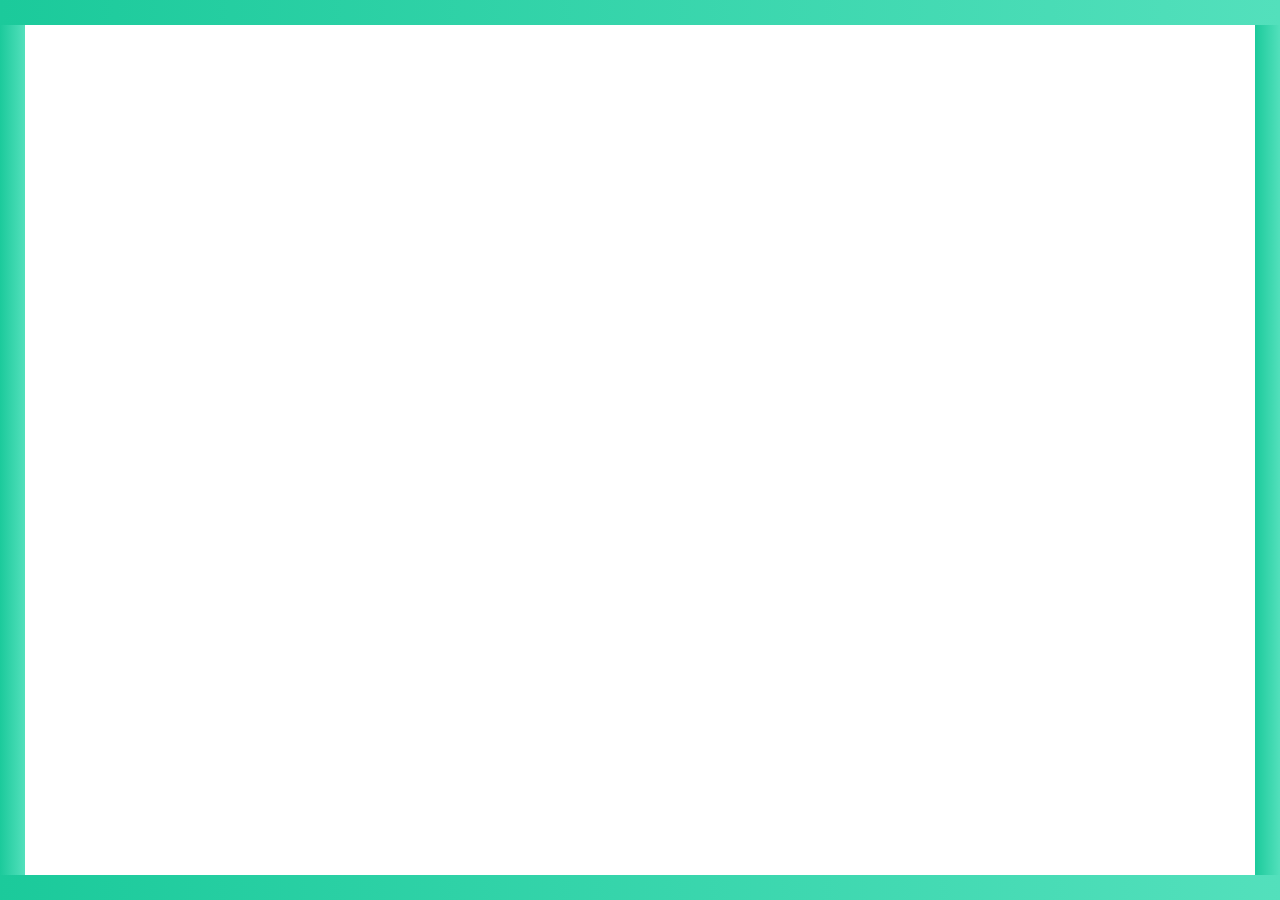
<file: body-border/index.html>
<!DOCTYPE html>
<html lang="en">

<head>
    <meta charset="UTF-8">
    <meta name="viewport" content="width=device-width, initial-scale=1.0">
    <title>Document</title>
    <link rel="stylesheet" href="style.css">
</head>

<body>
    <div id="left"></div>
    <div id="right"></div>
    <div id="top"></div>
    <div id="bottom"></div>
</body>

</html>
</file>
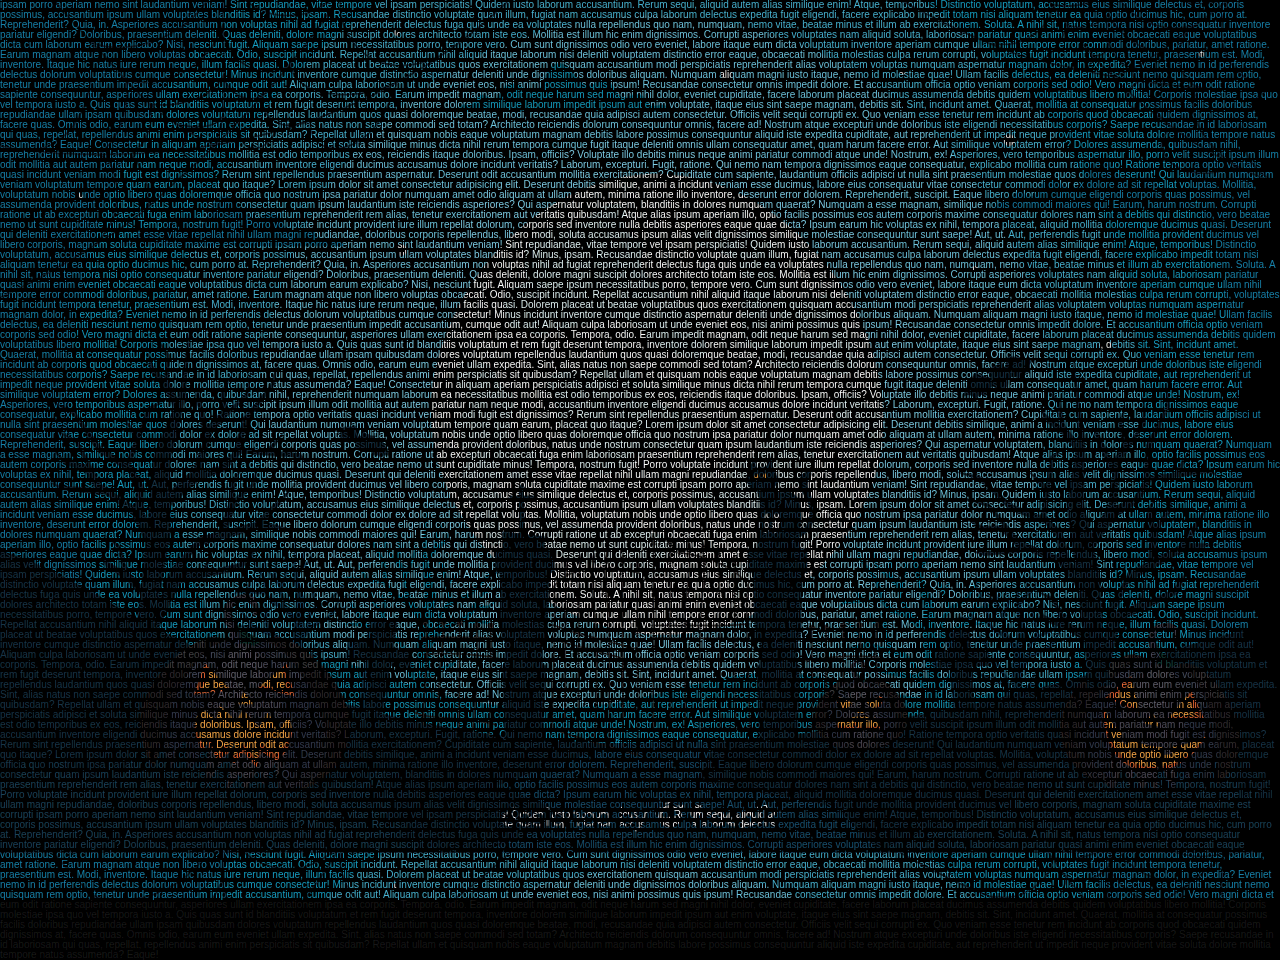
<file: portraitEffect/index.htm>
<!DOCTYPE html>
<html lang="en">

<head>
    <meta charset="UTF-8">
    <meta name="viewport" content="width=device-width, initial-scale=1.0">
    <title>Portrait Effect</title>
    <link rel="stylesheet" href="style.css">
</head>

<body>
    <p>Lorem ipsum dolor sit amet consectetur adipisicing elit. Deserunt debitis similique, animi a incidunt veniam esse
        ducimus, labore eius consequatur vitae consectetur commodi dolor ex dolore ad sit repellat voluptas.
        Mollitia, voluptatum nobis unde optio libero quas doloremque officia quo nostrum ipsa pariatur dolor numquam
        amet odio aliquam at ullam autem, minima ratione illo inventore, deserunt error dolorem. Reprehenderit,
        suscipit.
        Eaque libero dolorum cumque eligendi corporis quas possimus, vel assumenda provident doloribus, natus unde
        nostrum consectetur quam ipsum laudantium iste reiciendis asperiores? Qui aspernatur voluptatem, blanditiis in
        dolores numquam quaerat?
        Numquam a esse magnam, similique nobis commodi maiores qui! Earum, harum nostrum. Corrupti ratione ut ab
        excepturi obcaecati fuga enim laboriosam praesentium reprehenderit rem alias, tenetur exercitationem aut
        veritatis quibusdam!
        Atque alias ipsum aperiam illo, optio facilis possimus eos autem corporis maxime consequatur dolores nam sint a
        debitis qui distinctio, vero beatae nemo ut sunt cupiditate minus! Tempora, nostrum fugit!
        Porro voluptate incidunt provident iure illum repellat dolorum, corporis sed inventore nulla debitis asperiores
        eaque quae dicta? Ipsum earum hic voluptas ex nihil, tempora placeat, aliquid mollitia doloremque ducimus quasi.
        Deserunt qui deleniti exercitationem amet esse vitae repellat nihil ullam magni repudiandae, doloribus corporis
        repellendus, libero modi, soluta accusamus ipsum alias velit dignissimos similique molestiae consequuntur sunt
        saepe! Aut, ut.
        Aut, perferendis fugit unde mollitia provident ducimus vel libero corporis, magnam soluta cupiditate maxime est
        corrupti ipsam porro aperiam nemo sint laudantium veniam! Sint repudiandae, vitae tempore vel ipsam
        perspiciatis!
        Quidem iusto laborum accusantium. Rerum sequi, aliquid autem alias similique enim! Atque, temporibus! Distinctio
        voluptatum, accusamus eius similique delectus et, corporis possimus, accusantium ipsum ullam voluptates
        blanditiis id? Minus, ipsam.
        Recusandae distinctio voluptate quam illum, fugiat nam accusamus culpa laborum delectus expedita fugit eligendi,
        facere explicabo impedit totam nisi aliquam tenetur ea quia optio ducimus hic, cum porro at. Reprehenderit?
        Quia, in. Asperiores accusantium non voluptas nihil ad fugiat reprehenderit delectus fuga quis unde ea
        voluptates nulla repellendus quo nam, numquam, nemo vitae, beatae minus et illum ab exercitationem. Soluta.
        A nihil sit, natus tempora nisi optio consequatur inventore pariatur eligendi? Doloribus, praesentium deleniti.
        Quas deleniti, dolore magni suscipit dolores architecto totam iste eos. Mollitia est illum hic enim dignissimos.
        Corrupti asperiores voluptates nam aliquid soluta, laboriosam pariatur quasi animi enim eveniet obcaecati eaque
        voluptatibus dicta cum laborum earum explicabo? Nisi, nesciunt fugit. Aliquam saepe ipsum necessitatibus porro,
        tempore vero.
        Cum sunt dignissimos odio vero eveniet, labore itaque eum dicta voluptatum inventore aperiam cumque ullam nihil
        tempore error commodi doloribus, pariatur, amet ratione. Earum magnam atque non libero voluptas obcaecati.
        Odio, suscipit incidunt. Repellat accusantium nihil aliquid itaque laborum nisi deleniti voluptatem distinctio
        error eaque, obcaecati mollitia molestias culpa rerum corrupti, voluptates fugit incidunt tempora tenetur,
        praesentium est. Modi, inventore.
        Itaque hic natus iure rerum neque, illum facilis quasi. Dolorem placeat ut beatae voluptatibus quos
        exercitationem quisquam accusantium modi perspiciatis reprehenderit alias voluptatem voluptas numquam aspernatur
        magnam dolor, in expedita?
        Eveniet nemo in id perferendis delectus dolorum voluptatibus cumque consectetur! Minus incidunt inventore cumque
        distinctio aspernatur deleniti unde dignissimos doloribus aliquam. Numquam aliquam magni iusto itaque, nemo id
        molestiae quae!
        Ullam facilis delectus, ea deleniti nesciunt nemo quisquam rem optio, tenetur unde praesentium impedit
        accusantium, cumque odit aut! Aliquam culpa laboriosam ut unde eveniet eos, nisi animi possimus quis ipsum!
        Recusandae consectetur omnis impedit dolore. Et accusantium officia optio veniam corporis sed odio! Vero magni
        dicta et eum odit ratione sapiente consequuntur, asperiores ullam exercitationem ipsa ea corporis. Tempora,
        odio.
        Earum impedit magnam, odit neque harum sed magni nihil dolor, eveniet cupiditate, facere laborum placeat ducimus
        assumenda debitis quidem voluptatibus libero mollitia! Corporis molestiae ipsa quo vel tempora iusto a.
        Quis quas sunt id blanditiis voluptatum et rem fugit deserunt tempora, inventore dolorem similique laborum
        impedit ipsum aut enim voluptate, itaque eius sint saepe magnam, debitis sit. Sint, incidunt amet.
        Quaerat, mollitia at consequatur possimus facilis doloribus repudiandae ullam ipsam quibusdam dolores voluptatum
        repellendus laudantium quos quasi doloremque beatae, modi, recusandae quia adipisci autem consectetur. Officiis
        velit sequi corrupti ex.
        Quo veniam esse tenetur rem incidunt ab corporis quod obcaecati quidem dignissimos at, facere quas. Omnis odio,
        earum eum eveniet ullam expedita. Sint, alias natus non saepe commodi sed totam?
        Architecto reiciendis dolorum consequuntur omnis, facere ad! Nostrum atque excepturi unde doloribus iste
        eligendi necessitatibus corporis? Saepe recusandae in id laboriosam qui quas, repellat, repellendus animi enim
        perspiciatis sit quibusdam?
        Repellat ullam et quisquam nobis eaque voluptatum magnam debitis labore possimus consequuntur aliquid iste
        expedita cupiditate, aut reprehenderit ut impedit neque provident vitae soluta dolore mollitia tempore natus
        assumenda? Eaque!
        Consectetur in aliquam aperiam perspiciatis adipisci et soluta similique minus dicta nihil rerum tempora cumque
        fugit itaque deleniti omnis ullam consequatur amet, quam harum facere error. Aut similique voluptatem error?
        Dolores assumenda, quibusdam nihil, reprehenderit numquam laborum ea necessitatibus mollitia est odio temporibus
        ex eos, reiciendis itaque doloribus. Ipsam, officiis? Voluptate illo debitis minus neque animi pariatur commodi
        atque unde!
        Nostrum, ex! Asperiores, vero temporibus aspernatur illo, porro velit suscipit ipsum illum odit mollitia aut
        autem pariatur nam neque modi, accusantium inventore eligendi ducimus accusamus dolore incidunt veritatis?
        Laborum, excepturi.
        Fugit, ratione. Qui nemo nam tempora dignissimos eaque consequatur, explicabo mollitia cum ratione quo! Ratione
        tempora optio veritatis quasi incidunt veniam modi fugit est dignissimos? Rerum sint repellendus praesentium
        aspernatur.
        Deserunt odit accusantium mollitia exercitationem? Cupiditate cum sapiente, laudantium officiis adipisci ut
        nulla sint praesentium molestiae quos dolores deserunt! Qui laudantium numquam veniam voluptatum tempore quam
        earum, placeat quo itaque?
        Lorem ipsum dolor sit amet consectetur adipisicing elit. Deserunt debitis similique, animi a incidunt veniam
        esse
        ducimus, labore eius consequatur vitae consectetur commodi dolor ex dolore ad sit repellat voluptas.
        Mollitia, voluptatum nobis unde optio libero quas doloremque officia quo nostrum ipsa pariatur dolor numquam
        amet odio aliquam at ullam autem, minima ratione illo inventore, deserunt error dolorem. Reprehenderit,
        suscipit.
        Eaque libero dolorum cumque eligendi corporis quas possimus, vel assumenda provident doloribus, natus unde
        nostrum consectetur quam ipsum laudantium iste reiciendis asperiores? Qui aspernatur voluptatem, blanditiis in
        dolores numquam quaerat?
        Numquam a esse magnam, similique nobis commodi maiores qui! Earum, harum nostrum. Corrupti ratione ut ab
        excepturi obcaecati fuga enim laboriosam praesentium reprehenderit rem alias, tenetur exercitationem aut
        veritatis quibusdam!
        Atque alias ipsum aperiam illo, optio facilis possimus eos autem corporis maxime consequatur dolores nam sint a
        debitis qui distinctio, vero beatae nemo ut sunt cupiditate minus! Tempora, nostrum fugit!
        Porro voluptate incidunt provident iure illum repellat dolorum, corporis sed inventore nulla debitis asperiores
        eaque quae dicta? Ipsum earum hic voluptas ex nihil, tempora placeat, aliquid mollitia doloremque ducimus quasi.
        Deserunt qui deleniti exercitationem amet esse vitae repellat nihil ullam magni repudiandae, doloribus corporis
        repellendus, libero modi, soluta accusamus ipsum alias velit dignissimos similique molestiae consequuntur sunt
        saepe! Aut, ut.
        Aut, perferendis fugit unde mollitia provident ducimus vel libero corporis, magnam soluta cupiditate maxime est
        corrupti ipsam porro aperiam nemo sint laudantium veniam! Sint repudiandae, vitae tempore vel ipsam
        perspiciatis!
        Quidem iusto laborum accusantium. Rerum sequi, aliquid autem alias similique enim! Atque, temporibus! Distinctio
        voluptatum, accusamus eius similique delectus et, corporis possimus, accusantium ipsum ullam voluptates
        blanditiis id? Minus, ipsam.
        Recusandae distinctio voluptate quam illum, fugiat nam accusamus culpa laborum delectus expedita fugit eligendi,
        facere explicabo impedit totam nisi aliquam tenetur ea quia optio ducimus hic, cum porro at. Reprehenderit?
        Quia, in. Asperiores accusantium non voluptas nihil ad fugiat reprehenderit delectus fuga quis unde ea
        voluptates nulla repellendus quo nam, numquam, nemo vitae, beatae minus et illum ab exercitationem. Soluta.
        A nihil sit, natus tempora nisi optio consequatur inventore pariatur eligendi? Doloribus, praesentium deleniti.
        Quas deleniti, dolore magni suscipit dolores architecto totam iste eos. Mollitia est illum hic enim dignissimos.
        Corrupti asperiores voluptates nam aliquid soluta, laboriosam pariatur quasi animi enim eveniet obcaecati eaque
        voluptatibus dicta cum laborum earum explicabo? Nisi, nesciunt fugit. Aliquam saepe ipsum necessitatibus porro,
        tempore vero.
        Cum sunt dignissimos odio vero eveniet, labore itaque eum dicta voluptatum inventore aperiam cumque ullam nihil
        tempore error commodi doloribus, pariatur, amet ratione. Earum magnam atque non libero voluptas obcaecati.
        Odio, suscipit incidunt. Repellat accusantium nihil aliquid itaque laborum nisi deleniti voluptatem distinctio
        error eaque, obcaecati mollitia molestias culpa rerum corrupti, voluptates fugit incidunt tempora tenetur,
        praesentium est. Modi, inventore.
        Itaque hic natus iure rerum neque, illum facilis quasi. Dolorem placeat ut beatae voluptatibus quos
        exercitationem quisquam accusantium modi perspiciatis reprehenderit alias voluptatem voluptas numquam aspernatur
        magnam dolor, in expedita?
        Eveniet nemo in id perferendis delectus dolorum voluptatibus cumque consectetur! Minus incidunt inventore cumque
        distinctio aspernatur deleniti unde dignissimos doloribus aliquam. Numquam aliquam magni iusto itaque, nemo id
        molestiae quae!
        Ullam facilis delectus, ea deleniti nesciunt nemo quisquam rem optio, tenetur unde praesentium impedit
        accusantium, cumque odit aut! Aliquam culpa laboriosam ut unde eveniet eos, nisi animi possimus quis ipsum!
        Recusandae consectetur omnis impedit dolore. Et accusantium officia optio veniam corporis sed odio! Vero magni
        dicta et eum odit ratione sapiente consequuntur, asperiores ullam exercitationem ipsa ea corporis. Tempora,
        odio.
        Earum impedit magnam, odit neque harum sed magni nihil dolor, eveniet cupiditate, facere laborum placeat ducimus
        assumenda debitis quidem voluptatibus libero mollitia! Corporis molestiae ipsa quo vel tempora iusto a.
        Quis quas sunt id blanditiis voluptatum et rem fugit deserunt tempora, inventore dolorem similique laborum
        impedit ipsum aut enim voluptate, itaque eius sint saepe magnam, debitis sit. Sint, incidunt amet.
        Quaerat, mollitia at consequatur possimus facilis doloribus repudiandae ullam ipsam quibusdam dolores voluptatum
        repellendus laudantium quos quasi doloremque beatae, modi, recusandae quia adipisci autem consectetur. Officiis
        velit sequi corrupti ex.
        Quo veniam esse tenetur rem incidunt ab corporis quod obcaecati quidem dignissimos at, facere quas. Omnis odio,
        earum eum eveniet ullam expedita. Sint, alias natus non saepe commodi sed totam?
        Architecto reiciendis dolorum consequuntur omnis, facere ad! Nostrum atque excepturi unde doloribus iste
        eligendi necessitatibus corporis? Saepe recusandae in id laboriosam qui quas, repellat, repellendus animi enim
        perspiciatis sit quibusdam?
        Repellat ullam et quisquam nobis eaque voluptatum magnam debitis labore possimus consequuntur aliquid iste
        expedita cupiditate, aut reprehenderit ut impedit neque provident vitae soluta dolore mollitia tempore natus
        assumenda? Eaque!
        Consectetur in aliquam aperiam perspiciatis adipisci et soluta similique minus dicta nihil rerum tempora cumque
        fugit itaque deleniti omnis ullam consequatur amet, quam harum facere error. Aut similique voluptatem error?
        Dolores assumenda, quibusdam nihil, reprehenderit numquam laborum ea necessitatibus mollitia est odio temporibus
        ex eos, reiciendis itaque doloribus. Ipsam, officiis? Voluptate illo debitis minus neque animi pariatur commodi
        atque unde!
        Nostrum, ex! Asperiores, vero temporibus aspernatur illo, porro velit suscipit ipsum illum odit mollitia aut
        autem pariatur nam neque modi, accusantium inventore eligendi ducimus accusamus dolore incidunt veritatis?
        Laborum, excepturi.
        Fugit, ratione. Qui nemo nam tempora dignissimos eaque consequatur, explicabo mollitia cum ratione quo! Ratione
        tempora optio veritatis quasi incidunt veniam modi fugit est dignissimos? Rerum sint repellendus praesentium
        aspernatur.
        Deserunt odit accusantium mollitia exercitationem? Cupiditate cum sapiente, laudantium officiis adipisci ut
        nulla sint praesentium molestiae quos dolores deserunt! Qui laudantium numquam veniam voluptatum tempore quam
        earum, placeat quo itaque?
        Lorem ipsum dolor sit amet consectetur adipisicing elit. Deserunt debitis similique, animi a incidunt veniam
        esse
        ducimus, labore eius consequatur vitae consectetur commodi dolor ex dolore ad sit repellat voluptas.
        Mollitia, voluptatum nobis unde optio libero quas doloremque officia quo nostrum ipsa pariatur dolor numquam
        amet odio aliquam at ullam autem, minima ratione illo inventore, deserunt error dolorem. Reprehenderit,
        suscipit.
        Eaque libero dolorum cumque eligendi corporis quas possimus, vel assumenda provident doloribus, natus unde
        nostrum consectetur quam ipsum laudantium iste reiciendis asperiores? Qui aspernatur voluptatem, blanditiis in
        dolores numquam quaerat?
        Numquam a esse magnam, similique nobis commodi maiores qui! Earum, harum nostrum. Corrupti ratione ut ab
        excepturi obcaecati fuga enim laboriosam praesentium reprehenderit rem alias, tenetur exercitationem aut
        veritatis quibusdam!
        Atque alias ipsum aperiam illo, optio facilis possimus eos autem corporis maxime consequatur dolores nam sint a
        debitis qui distinctio, vero beatae nemo ut sunt cupiditate minus! Tempora, nostrum fugit!
        Porro voluptate incidunt provident iure illum repellat dolorum, corporis sed inventore nulla debitis asperiores
        eaque quae dicta? Ipsum earum hic voluptas ex nihil, tempora placeat, aliquid mollitia doloremque ducimus quasi.
        Deserunt qui deleniti exercitationem amet esse vitae repellat nihil ullam magni repudiandae, doloribus corporis
        repellendus, libero modi, soluta accusamus ipsum alias velit dignissimos similique molestiae consequuntur sunt
        saepe! Aut, ut.
        Aut, perferendis fugit unde mollitia provident ducimus vel libero corporis, magnam soluta cupiditate maxime est
        corrupti ipsam porro aperiam nemo sint laudantium veniam! Sint repudiandae, vitae tempore vel ipsam
        perspiciatis!
        Quidem iusto laborum accusantium. Rerum sequi, aliquid autem alias similique enim! Atque, temporibus! Distinctio
        voluptatum, accusamus eius similique delectus et, corporis possimus, accusantium ipsum ullam voluptates
        blanditiis id? Minus, ipsam.Quidem iusto laborum accusantium. Rerum sequi, aliquid autem alias similique enim!
        Atque, temporibus! Distinctio
        voluptatum, accusamus eius similique delectus et, corporis possimus, accusantium ipsum ullam voluptates
        blanditiis id? Minus, ipsam.
        Lorem ipsum dolor sit amet consectetur adipisicing elit. Deserunt debitis similique, animi a incidunt veniam
        esse
        ducimus, labore eius consequatur vitae consectetur commodi dolor ex dolore ad sit repellat voluptas.
        Mollitia, voluptatum nobis unde optio libero quas doloremque officia quo nostrum ipsa pariatur dolor numquam
        amet odio aliquam at ullam autem, minima ratione illo inventore, deserunt error dolorem. Reprehenderit,
        suscipit.
        Eaque libero dolorum cumque eligendi corporis quas possimus, vel assumenda provident doloribus, natus unde
        nostrum consectetur quam ipsum laudantium iste reiciendis asperiores? Qui aspernatur voluptatem, blanditiis in
        dolores numquam quaerat?
        Numquam a esse magnam, similique nobis commodi maiores qui! Earum, harum nostrum. Corrupti ratione ut ab
        excepturi obcaecati fuga enim laboriosam praesentium reprehenderit rem alias, tenetur exercitationem aut
        veritatis quibusdam!
        Atque alias ipsum aperiam illo, optio facilis possimus eos autem corporis maxime consequatur dolores nam sint a
        debitis qui distinctio, vero beatae nemo ut sunt cupiditate minus! Tempora, nostrum fugit!
        Porro voluptate incidunt provident iure illum repellat dolorum, corporis sed inventore nulla debitis asperiores
        eaque quae dicta? Ipsum earum hic voluptas ex nihil, tempora placeat, aliquid mollitia doloremque ducimus quasi.
        Deserunt qui deleniti exercitationem amet esse vitae repellat nihil ullam magni repudiandae, doloribus corporis
        repellendus, libero modi, soluta accusamus ipsum alias velit dignissimos similique molestiae consequuntur sunt
        saepe! Aut, ut.
        Aut, perferendis fugit unde mollitia provident ducimus vel libero corporis, magnam soluta cupiditate maxime est
        corrupti ipsam porro aperiam nemo sint laudantium veniam! Sint repudiandae, vitae tempore vel ipsam
        perspiciatis!
        Quidem iusto laborum accusantium. Rerum sequi, aliquid autem alias similique enim! Atque, temporibus! Distinctio
        voluptatum, accusamus eius similique delectus et, corporis possimus, accusantium ipsum ullam voluptates
        blanditiis id? Minus, ipsam.
        Recusandae distinctio voluptate quam illum, fugiat nam accusamus culpa laborum delectus expedita fugit eligendi,
        facere explicabo impedit totam nisi aliquam tenetur ea quia optio ducimus hic, cum porro at. Reprehenderit?
        Quia, in. Asperiores accusantium non voluptas nihil ad fugiat reprehenderit delectus fuga quis unde ea
        voluptates nulla repellendus quo nam, numquam, nemo vitae, beatae minus et illum ab exercitationem. Soluta.
        A nihil sit, natus tempora nisi optio consequatur inventore pariatur eligendi? Doloribus, praesentium deleniti.
        Quas deleniti, dolore magni suscipit dolores architecto totam iste eos. Mollitia est illum hic enim dignissimos.
        Corrupti asperiores voluptates nam aliquid soluta, laboriosam pariatur quasi animi enim eveniet obcaecati eaque
        voluptatibus dicta cum laborum earum explicabo? Nisi, nesciunt fugit. Aliquam saepe ipsum necessitatibus porro,
        tempore vero.
        Cum sunt dignissimos odio vero eveniet, labore itaque eum dicta voluptatum inventore aperiam cumque ullam nihil
        tempore error commodi doloribus, pariatur, amet ratione. Earum magnam atque non libero voluptas obcaecati.
        Odio, suscipit incidunt. Repellat accusantium nihil aliquid itaque laborum nisi deleniti voluptatem distinctio
        error eaque, obcaecati mollitia molestias culpa rerum corrupti, voluptates fugit incidunt tempora tenetur,
        praesentium est. Modi, inventore.
        Itaque hic natus iure rerum neque, illum facilis quasi. Dolorem placeat ut beatae voluptatibus quos
        exercitationem quisquam accusantium modi perspiciatis reprehenderit alias voluptatem voluptas numquam aspernatur
        magnam dolor, in expedita?
        Eveniet nemo in id perferendis delectus dolorum voluptatibus cumque consectetur! Minus incidunt inventore cumque
        distinctio aspernatur deleniti unde dignissimos doloribus aliquam. Numquam aliquam magni iusto itaque, nemo id
        molestiae quae!
        Ullam facilis delectus, ea deleniti nesciunt nemo quisquam rem optio, tenetur unde praesentium impedit
        accusantium, cumque odit aut! Aliquam culpa laboriosam ut unde eveniet eos, nisi animi possimus quis ipsum!
        Recusandae consectetur omnis impedit dolore. Et accusantium officia optio veniam corporis sed odio! Vero magni
        dicta et eum odit ratione sapiente consequuntur, asperiores ullam exercitationem ipsa ea corporis. Tempora,
        odio.
        Earum impedit magnam, odit neque harum sed magni nihil dolor, eveniet cupiditate, facere laborum placeat ducimus
        assumenda debitis quidem voluptatibus libero mollitia! Corporis molestiae ipsa quo vel tempora iusto a.
        Quis quas sunt id blanditiis voluptatum et rem fugit deserunt tempora, inventore dolorem similique laborum
        impedit ipsum aut enim voluptate, itaque eius sint saepe magnam, debitis sit. Sint, incidunt amet.
        Quaerat, mollitia at consequatur possimus facilis doloribus repudiandae ullam ipsam quibusdam dolores voluptatum
        repellendus laudantium quos quasi doloremque beatae, modi, recusandae quia adipisci autem consectetur. Officiis
        velit sequi corrupti ex.
        Quo veniam esse tenetur rem incidunt ab corporis quod obcaecati quidem dignissimos at, facere quas. Omnis odio,
        earum eum eveniet ullam expedita. Sint, alias natus non saepe commodi sed totam?
        Architecto reiciendis dolorum consequuntur omnis, facere ad! Nostrum atque excepturi unde doloribus iste
        eligendi necessitatibus corporis? Saepe recusandae in id laboriosam qui quas, repellat, repellendus animi enim
        perspiciatis sit quibusdam?
        Repellat ullam et quisquam nobis eaque voluptatum magnam debitis labore possimus consequuntur aliquid iste
        expedita cupiditate, aut reprehenderit ut impedit neque provident vitae soluta dolore mollitia tempore natus
        assumenda? Eaque!
        Consectetur in aliquam aperiam perspiciatis adipisci et soluta similique minus dicta nihil rerum tempora cumque
        fugit itaque deleniti omnis ullam consequatur amet, quam harum facere error. Aut similique voluptatem error?
        Dolores assumenda, quibusdam nihil, reprehenderit numquam laborum ea necessitatibus mollitia est odio temporibus
        ex eos, reiciendis itaque doloribus. Ipsam, officiis? Voluptate illo debitis minus neque animi pariatur commodi
        atque unde!
        Nostrum, ex! Asperiores, vero temporibus aspernatur illo, porro velit suscipit ipsum illum odit mollitia aut
        autem pariatur nam neque modi, accusantium inventore eligendi ducimus accusamus dolore incidunt veritatis?
        Laborum, excepturi.
        Fugit, ratione. Qui nemo nam tempora dignissimos eaque consequatur, explicabo mollitia cum ratione quo! Ratione
        tempora optio veritatis quasi incidunt veniam modi fugit est dignissimos? Rerum sint repellendus praesentium
        aspernatur.
        Deserunt odit accusantium mollitia exercitationem? Cupiditate cum sapiente, laudantium officiis adipisci ut
        nulla sint praesentium molestiae quos dolores deserunt! Qui laudantium numquam veniam voluptatum tempore quam
        earum, placeat quo itaque?
        Lorem ipsum dolor sit amet consectetur adipisicing elit. Deserunt debitis similique, animi a incidunt veniam
        esse
        ducimus, labore eius consequatur vitae consectetur commodi dolor ex dolore ad sit repellat voluptas.
        Mollitia, voluptatum nobis unde optio libero quas doloremque officia quo nostrum ipsa pariatur dolor numquam
        amet odio aliquam at ullam autem, minima ratione illo inventore, deserunt error dolorem. Reprehenderit,
        suscipit.
        Eaque libero dolorum cumque eligendi corporis quas possimus, vel assumenda provident doloribus, natus unde
        nostrum consectetur quam ipsum laudantium iste reiciendis asperiores? Qui aspernatur voluptatem, blanditiis in
        dolores numquam quaerat?
        Numquam a esse magnam, similique nobis commodi maiores qui! Earum, harum nostrum. Corrupti ratione ut ab
        excepturi obcaecati fuga enim laboriosam praesentium reprehenderit rem alias, tenetur exercitationem aut
        veritatis quibusdam!
        Atque alias ipsum aperiam illo, optio facilis possimus eos autem corporis maxime consequatur dolores nam sint a
        debitis qui distinctio, vero beatae nemo ut sunt cupiditate minus! Tempora, nostrum fugit!
        Porro voluptate incidunt provident iure illum repellat dolorum, corporis sed inventore nulla debitis asperiores
        eaque quae dicta? Ipsum earum hic voluptas ex nihil, tempora placeat, aliquid mollitia doloremque ducimus quasi.
        Deserunt qui deleniti exercitationem amet esse vitae repellat nihil ullam magni repudiandae, doloribus corporis
        repellendus, libero modi, soluta accusamus ipsum alias velit dignissimos similique molestiae consequuntur sunt
        saepe! Aut, ut.
        Aut, perferendis fugit unde mollitia provident ducimus vel libero corporis, magnam soluta cupiditate maxime est
        corrupti ipsam porro aperiam nemo sint laudantium veniam! Sint repudiandae, vitae tempore vel ipsam
        perspiciatis!
        Quidem iusto laborum accusantium. Rerum sequi, aliquid autem alias similique enim! Atque, temporibus! Distinctio
        voluptatum, accusamus eius similique delectus et, corporis possimus, accusantium ipsum ullam voluptates
        blanditiis id? Minus, ipsam.
        Recusandae distinctio voluptate quam illum, fugiat nam accusamus culpa laborum delectus expedita fugit eligendi,
        facere explicabo impedit totam nisi aliquam tenetur ea quia optio ducimus hic, cum porro at. Reprehenderit?
        Quia, in. Asperiores accusantium non voluptas nihil ad fugiat reprehenderit delectus fuga quis unde ea
        voluptates nulla repellendus quo nam, numquam, nemo vitae, beatae minus et illum ab exercitationem. Soluta.
        A nihil sit, natus tempora nisi optio consequatur inventore pariatur eligendi? Doloribus, praesentium deleniti.
        Quas deleniti, dolore magni suscipit dolores architecto totam iste eos. Mollitia est illum hic enim dignissimos.
        Corrupti asperiores voluptates nam aliquid soluta, laboriosam pariatur quasi animi enim eveniet obcaecati eaque
        voluptatibus dicta cum laborum earum explicabo? Nisi, nesciunt fugit. Aliquam saepe ipsum necessitatibus porro,
        tempore vero.
        Cum sunt dignissimos odio vero eveniet, labore itaque eum dicta voluptatum inventore aperiam cumque ullam nihil
        tempore error commodi doloribus, pariatur, amet ratione. Earum magnam atque non libero voluptas obcaecati.
        Odio, suscipit incidunt. Repellat accusantium nihil aliquid itaque laborum nisi deleniti voluptatem distinctio
        error eaque, obcaecati mollitia molestias culpa rerum corrupti, voluptates fugit incidunt tempora tenetur,
        praesentium est. Modi, inventore.
        Itaque hic natus iure rerum neque, illum facilis quasi. Dolorem placeat ut beatae voluptatibus quos
        exercitationem quisquam accusantium modi perspiciatis reprehenderit alias voluptatem voluptas numquam aspernatur
        magnam dolor, in expedita?
        Eveniet nemo in id perferendis delectus dolorum voluptatibus cumque consectetur! Minus incidunt inventore cumque
        distinctio aspernatur deleniti unde dignissimos doloribus aliquam. Numquam aliquam magni iusto itaque, nemo id
        molestiae quae!
        Ullam facilis delectus, ea deleniti nesciunt nemo quisquam rem optio, tenetur unde praesentium impedit
        accusantium, cumque odit aut! Aliquam culpa laboriosam ut unde eveniet eos, nisi animi possimus quis ipsum!
        Recusandae consectetur omnis impedit dolore. Et accusantium officia optio veniam corporis sed odio! Vero magni
        dicta et eum odit ratione sapiente consequuntur, asperiores ullam exercitationem ipsa ea corporis. Tempora,
        odio.
        Earum impedit magnam, odit neque harum sed magni nihil dolor, eveniet cupiditate, facere laborum placeat ducimus
        assumenda debitis quidem voluptatibus libero mollitia! Corporis molestiae ipsa quo vel tempora iusto a.
        Quis quas sunt id blanditiis voluptatum et rem fugit deserunt tempora, inventore dolorem similique laborum
        impedit ipsum aut enim voluptate, itaque eius sint saepe magnam, debitis sit. Sint, incidunt amet.
        Quaerat, mollitia at consequatur possimus facilis doloribus repudiandae ullam ipsam quibusdam dolores voluptatum
        repellendus laudantium quos quasi doloremque beatae, modi, recusandae quia adipisci autem consectetur. Officiis
        velit sequi corrupti ex.
        Quo veniam esse tenetur rem incidunt ab corporis quod obcaecati quidem dignissimos at, facere quas. Omnis odio,
        earum eum eveniet ullam expedita. Sint, alias natus non saepe commodi sed totam?
        Architecto reiciendis dolorum consequuntur omnis, facere ad! Nostrum atque excepturi unde doloribus iste
        eligendi necessitatibus corporis? Saepe recusandae in id laboriosam qui quas, repellat, repellendus animi enim
        perspiciatis sit quibusdam?
        Repellat ullam et quisquam nobis eaque voluptatum magnam debitis labore possimus consequuntur aliquid iste
        expedita cupiditate, aut reprehenderit ut impedit neque provident vitae soluta dolore mollitia tempore natus
        assumenda? Eaque!</p>
</body>

</html>
</file>
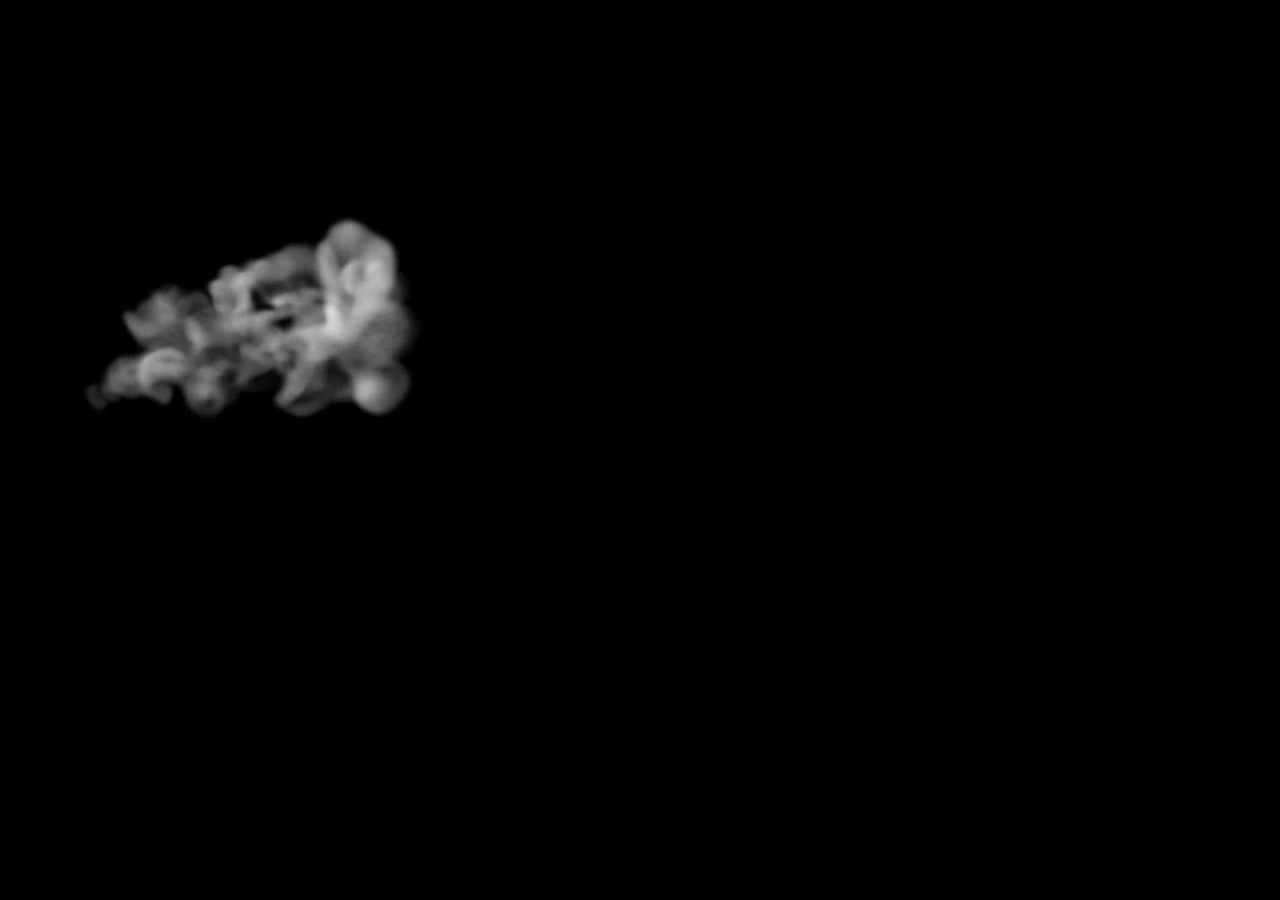
<file: smokeEffect/index.htm>
<!DOCTYPE html>
<html lang="en">

<head>
    <meta charset="UTF-8">
    <meta name="viewport" content="width=device-width, initial-scale=1.0">
    <title>Smoke Effect</title>
    <link rel="stylesheet" href="style.css">
</head>

<body>
    <section>
        <video src="smoke.mp4" autoplay muted></video>
        <h1>
            <span>K</span>
            <span>A</span>
            <span>N</span>
            <span>I</span>
            <span>S</span>
            <span>H</span>
            <span>K</span>
        </h1>
    </section>
</body>

</html>
</file>
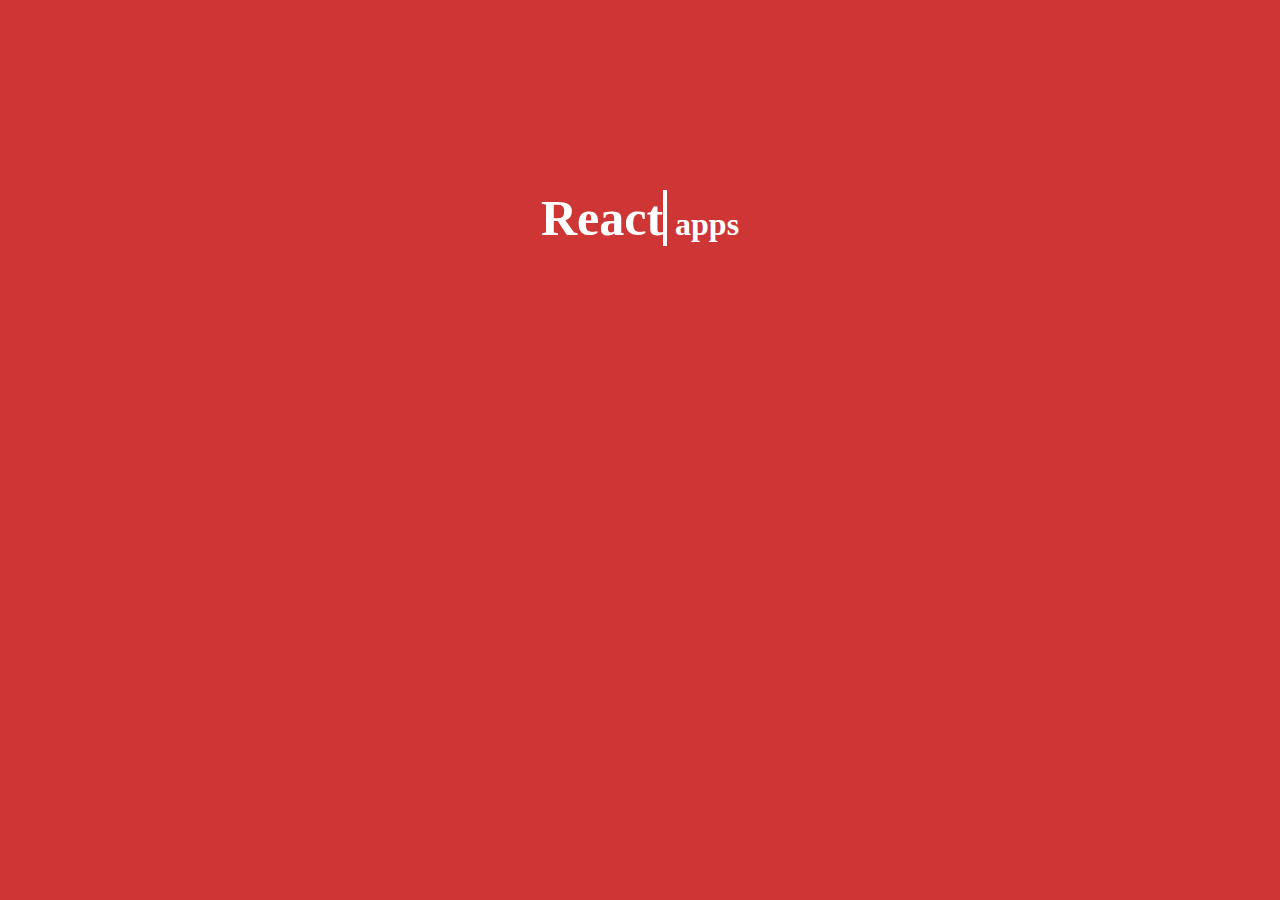
<file: typewriter/index.html>
<!DOCTYPE html>
<html lang="en">

<head>
    <meta charset="UTF-8">
    <meta name="viewport" content="width=device-width, initial-scale=1.0">
    <title>Document</title>

    <link rel="stylesheet" href="style.css">
    <script src="func.js"></script>
</head>

<body>
    <h1>
        <a href="" class="typewrite" data-period="2000" data-type='[ "React Native ", "Vue ", "React ", "Swift " ]'>
            <span class="wrap"></span>
        </a>
    </h1>
</body>

</html>
</file>
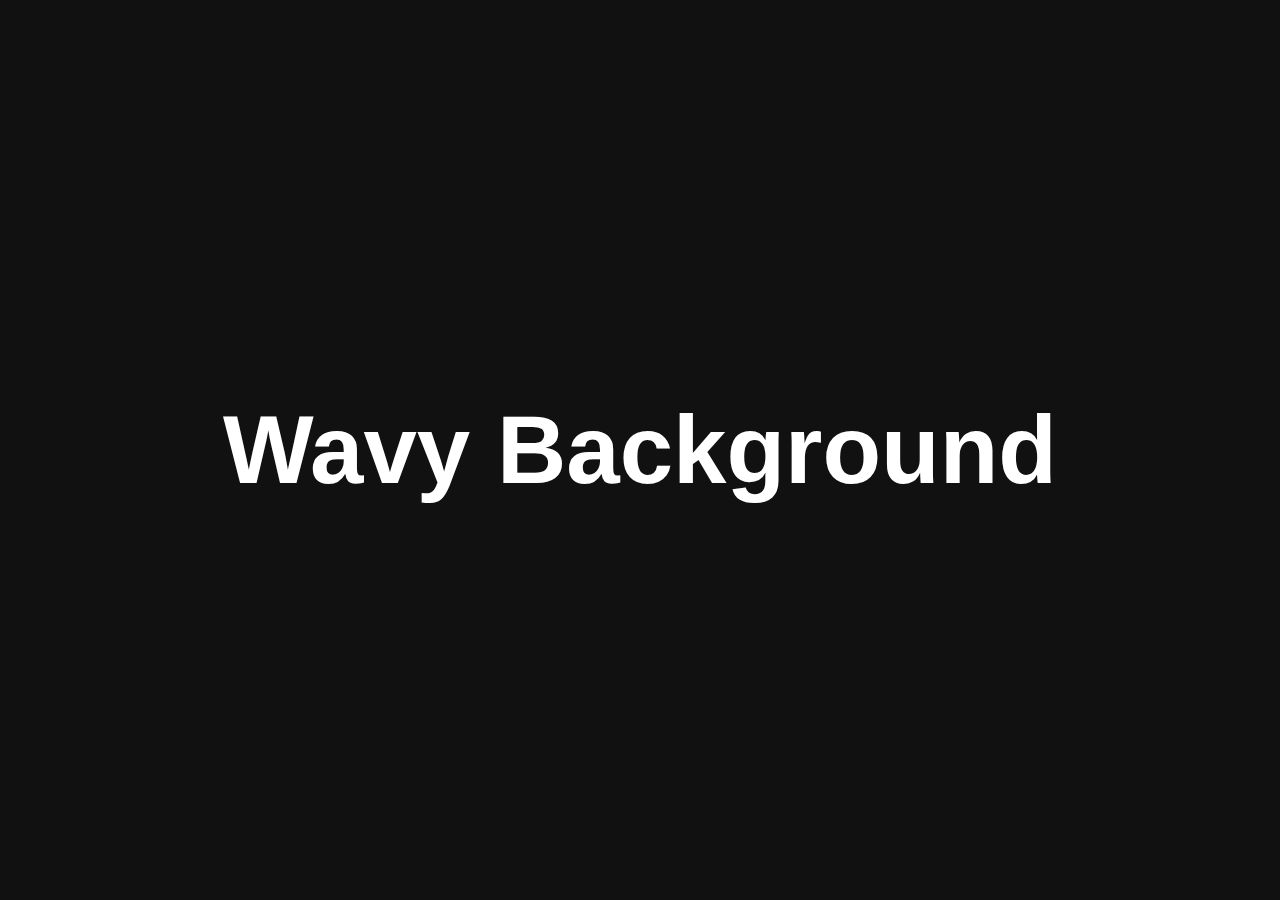
<file: wavy/index.htm>
<!DOCTYPE html>
<html lang="en">

<head>
    <meta charset="UTF-8">
    <meta name="viewport" content="width=device-width, initial-scale=1.0">
    <title>Wavy</title>
    <link rel="stylesheet" href="style.css">
</head>

<body>
    <section>
        <svg width="100%" height="100%" version="1.1" xmlns="http://www.w3.org/2000/svg">
            <defs></defs>
            <path id="myID" d="" />
        </svg>
        <h2>Wavy Background</h2>
    </section>

    <script src="https://cdnjs.cloudflare.com/ajax/libs/gsap/3.1.1/gsap.min.js"
        integrity="sha256-cyEXrJKjO3YNkpCjPxVBdi7pRJ3EF+okm1oN9Qc4rRY=" crossorigin="anonymous"></script>
    <script src="https://code.jquery.com/jquery-3.4.1.js"
        integrity="sha256-WpOohJOqMqqyKL9FccASB9O0KwACQJpFTUBLTYOVvVU=" crossorigin="anonymous"></script>

    <script src="wavify.js"></script>
    <script src="jquery.wavify.js"></script>

    <script type="text/javascript">
        var myWave = $('#myID').wavify({
            height: 550,
            bones: 6,
            amplitude: 80,
            color: '#4BCFFA',
            speed: .25
        });
    </script>
</body>

</html>
</file>
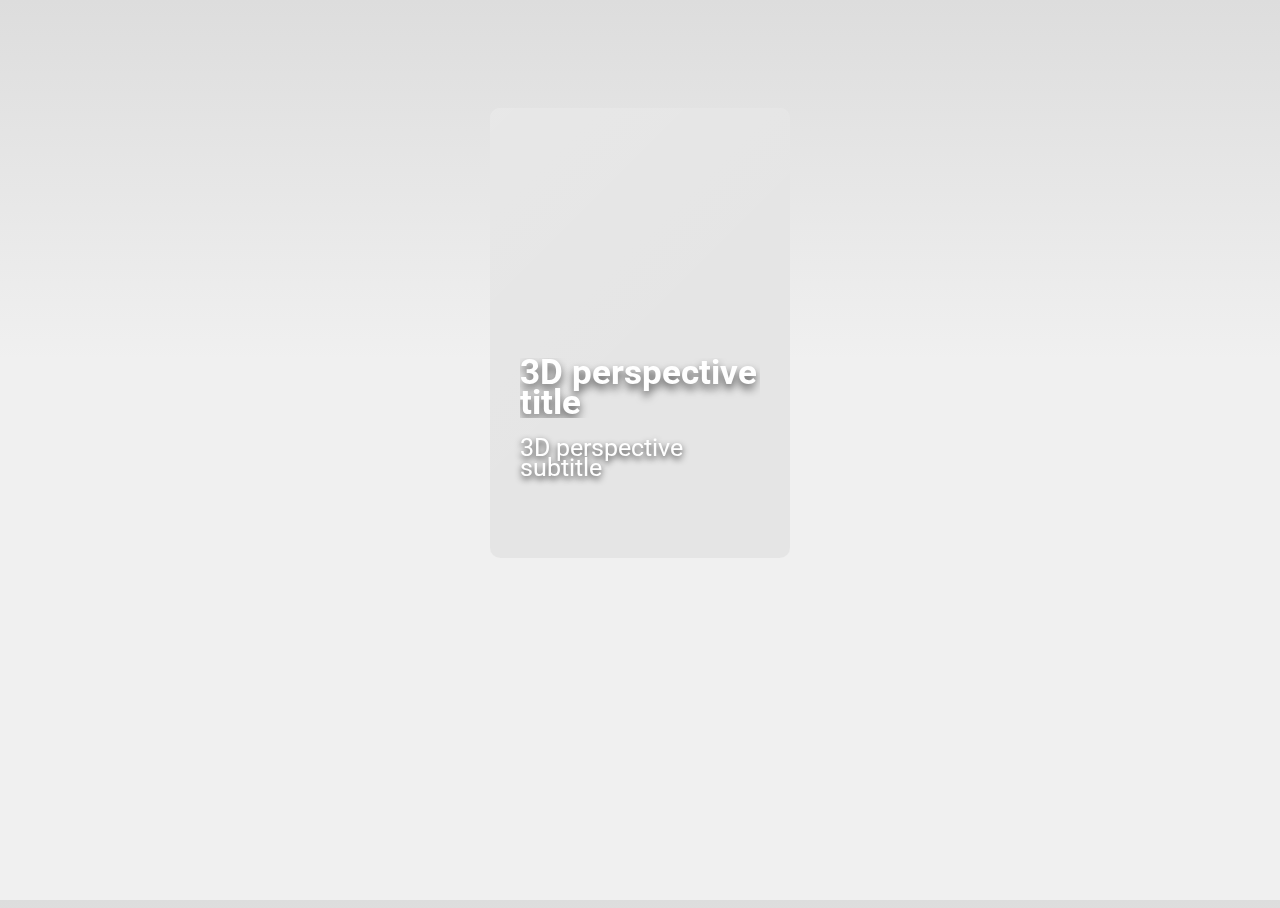
<file: C.A.R.D/3dPerspectiveCard/index.html>
<!DOCTYPE html>
<html lang="en">

<head>
    <meta charset="UTF-8">
    <meta name="viewport" content="width=device-width, initial-scale=1.0">
    <title>Document</title>

    <link rel="stylesheet" href="./css/style.css">
</head>

<body>
    <div class="wrap">
        <div class="card-shadow"></div>
        <div class="card">
            <div class="card-front">
                <div class="card-title">3D perspective title</div>
                <div class="card-subtitle">3D perspective subtitle</div>
                <div class="card-shine"></div>
            </div>
        </div>
    </div>

    <script src="./js/func.js"></script>
</body>

</html>
</file>
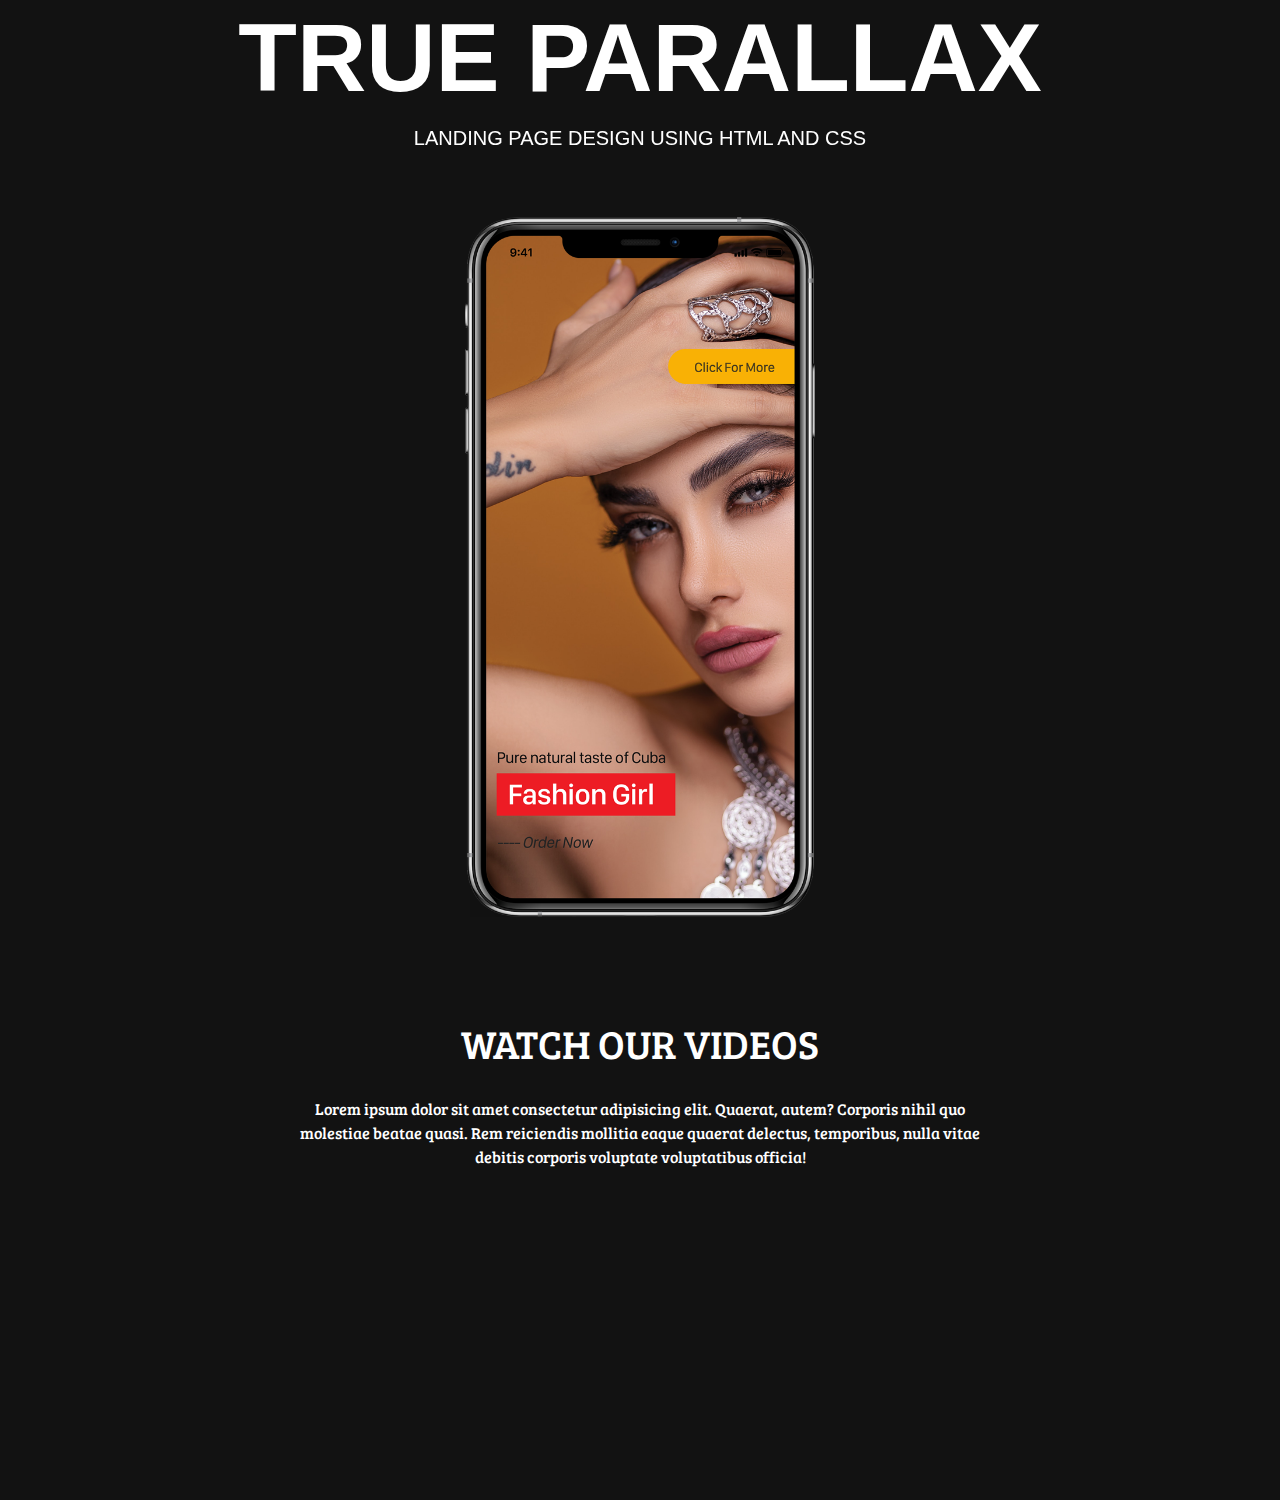
<file: true-parallax/trueParallax/index.html>
<!DOCTYPE html>
<html lang="en">

<head>
    <meta charset="UTF-8">
    <meta name="viewport" content="width=device-width, initial-scale=1.0">
    <title>True Parallax</title>

    <link href="https://fonts.googleapis.com/css2?family=Bree+Serif&display=swap" rel="stylesheet">
    <link rel="stylesheet" href="https://stackpath.bootstrapcdn.com/bootstrap/4.4.1/css/bootstrap.min.css">
    <link rel="stylesheet" href="./css/style.css">
</head>

<body>
    <main>
        <section class="intro">
            <div class="container">
                <div class="row lax" data-lax-translate-y="0 0, 400 100">
                    <div class="col-sm-12 text-center">
                        <h1 class="display-1 font-weight-bold">
                            True Parallax
                        </h1>
                        <p class="lead">
                            LANDING PAGE DESIGN USING HTML AND CSS
                        </p>
                    </div>
                </div>

                <div class="row mt-5">
                    <div class="col-sm-12 text-center">
                        <div class="product-wrapper">
                            <img src="./images/p.png" class="scroll-move lax" data-lax-translate-x="0 20, 300 350"
                                data-lax-translate-y="100 0, 1200 100" alt="" srcset="">

                            <img src="./images/front.png" class="scroll-stable lax" alt="" srcset="">

                            <img src="./images/ui.png" class="scroll-move lax" data-lax-translate-x="0 -20, 300 -350"
                                data-lax-translate-y="400 0, 1200 -100" alt="" srcset="">
                        </div>
                    </div>
                </div>
            </div>
        </section>

        <section id="desc">
            <div class="container text-center">
                <br><br><br><br>
                <a href="#">Watch our videos</a>
                <br><br>
                <p class="col-md-8 text-white">
                    Lorem ipsum dolor sit amet consectetur adipisicing elit. Quaerat, autem? Corporis nihil quo
                    molestiae beatae quasi. Rem reiciendis mollitia eaque quaerat delectus, temporibus, nulla vitae
                    debitis corporis voluptate voluptatibus officia!
                </p>
            </div>
        </section>
    </main>

    <script src="https://code.jquery.com/jquery-3.5.0.js"></script>
    <script src="./js/lax.min.js"></script>
    <script src="./js/func.js"></script>
</body>

</html>
</file>
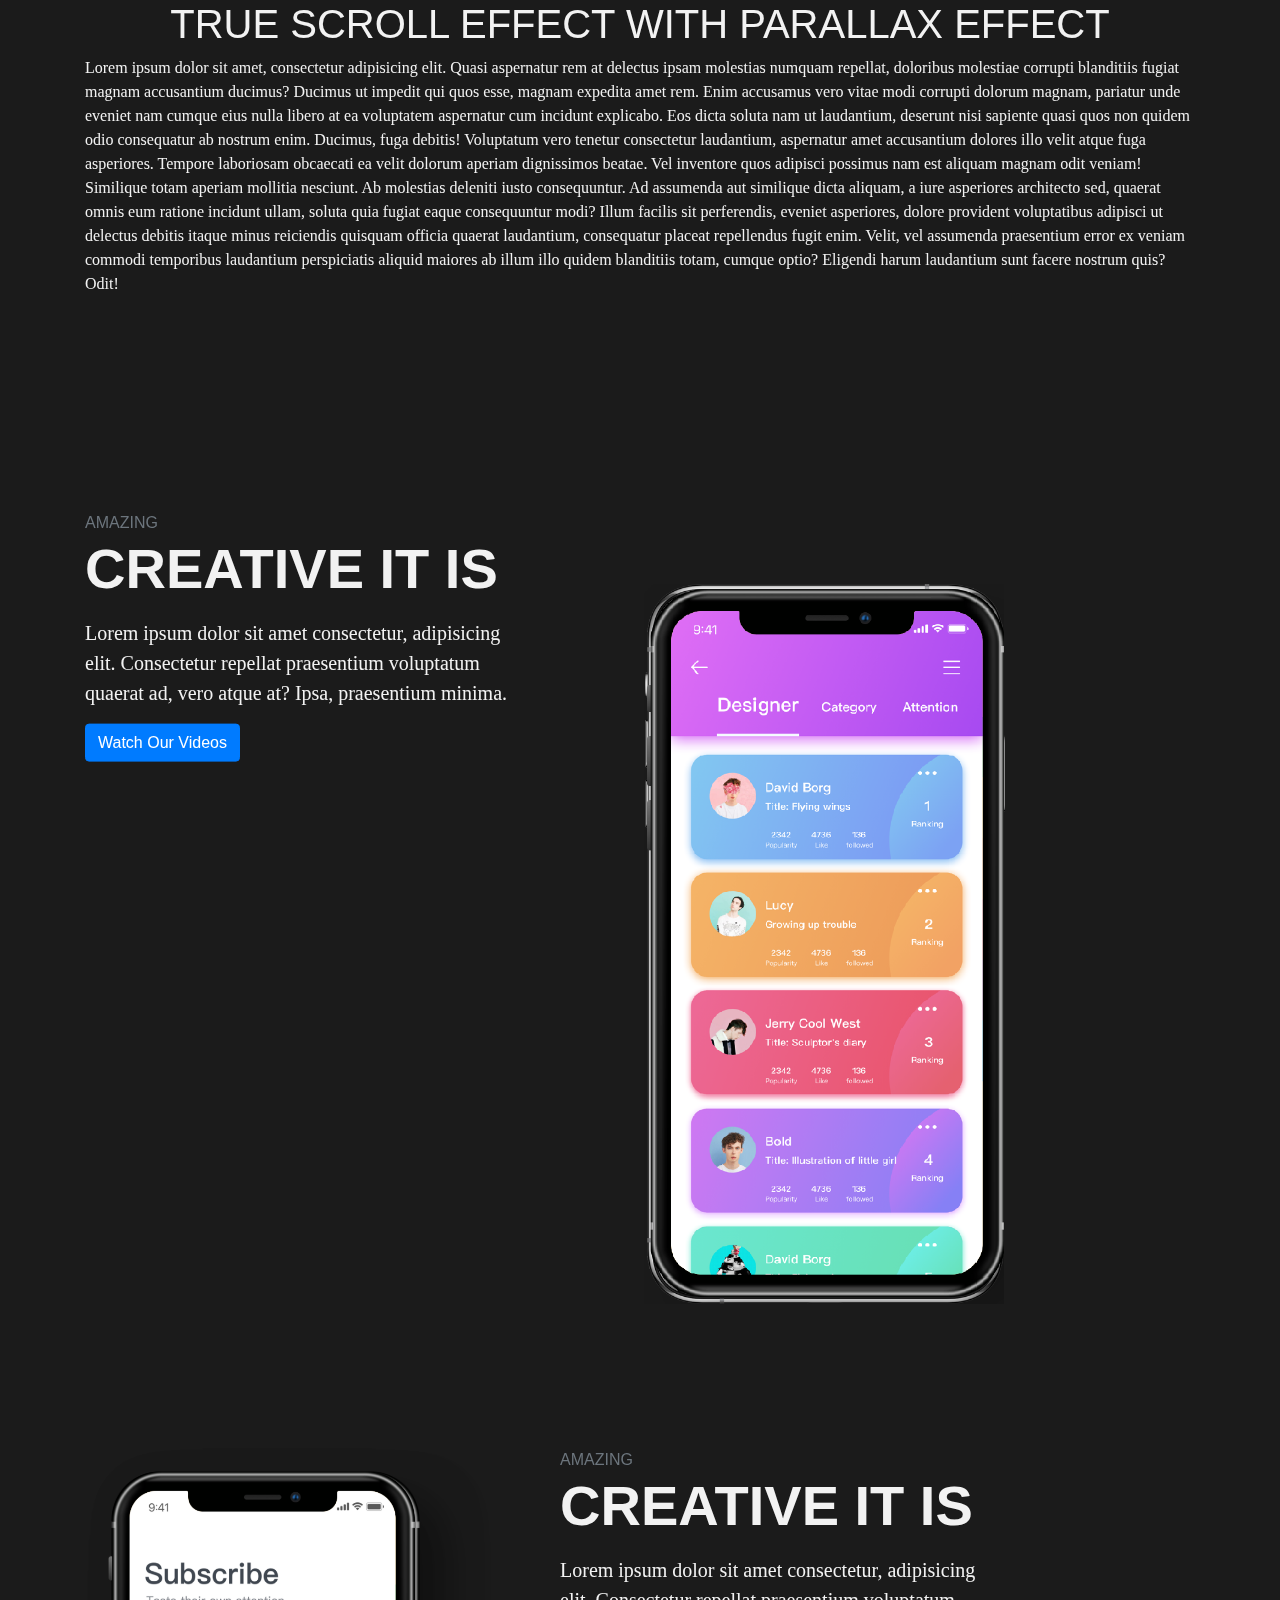
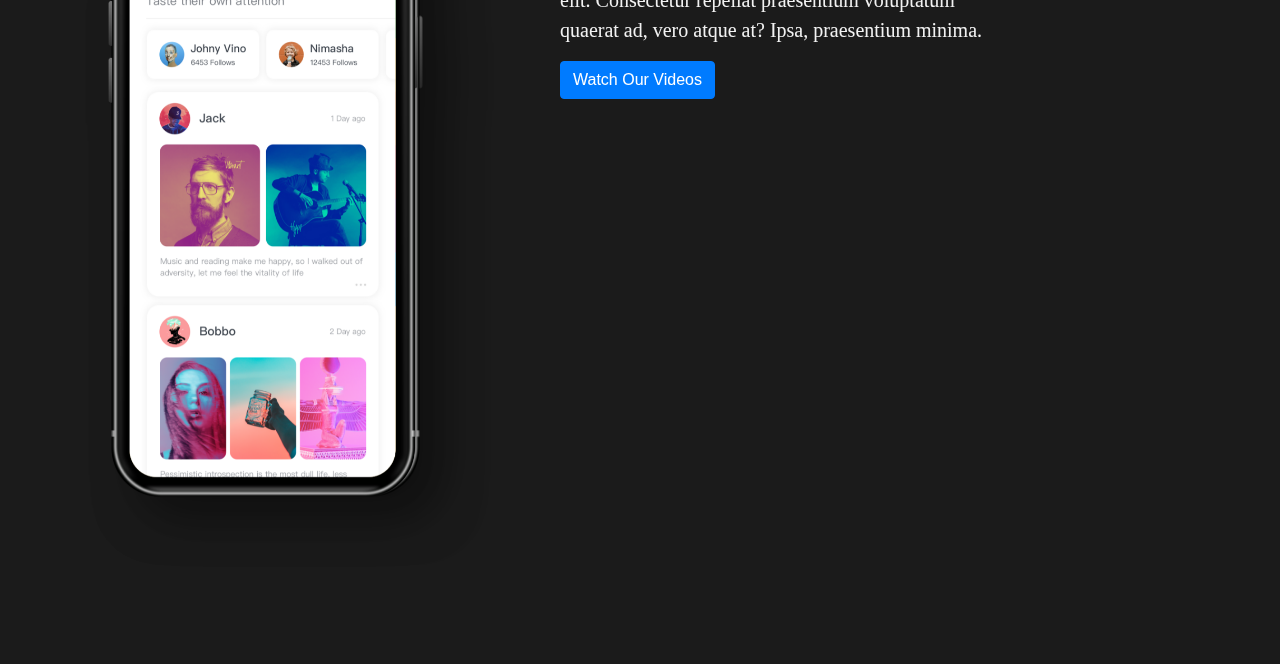
<file: true-parallax/trueParallax_2/index.html>
<!DOCTYPE html>
<html lang="en">

<head>
    <meta charset="UTF-8">
    <meta name="viewport" content="width=device-width, initial-scale=1.0">
    <title>True Parallax</title>

    <link rel="stylesheet" href="https://stackpath.bootstrapcdn.com/bootstrap/4.4.1/css/bootstrap.min.css">
    <link rel="stylesheet" href="./css/style.css">
</head>

<body>
    <h1 class="text-center">TRUE SCROLL EFFECT WITH PARALLAX EFFECT</h1>
    <p class="container">
        Lorem ipsum dolor sit amet, consectetur adipisicing elit. Quasi aspernatur rem at delectus ipsam molestias
        numquam repellat, doloribus molestiae corrupti blanditiis fugiat magnam accusantium ducimus? Ducimus ut impedit
        qui quos esse, magnam expedita amet rem. Enim accusamus vero vitae modi corrupti dolorum magnam, pariatur unde
        eveniet nam cumque eius nulla libero at ea voluptatem aspernatur cum incidunt explicabo. Eos dicta soluta nam ut
        laudantium, deserunt nisi sapiente quasi quos non quidem odio consequatur ab nostrum enim. Ducimus, fuga
        debitis! Voluptatum vero tenetur consectetur laudantium, aspernatur amet accusantium dolores illo velit atque
        fuga asperiores. Tempore laboriosam obcaecati ea velit dolorum aperiam dignissimos beatae. Vel inventore quos
        adipisci possimus nam est aliquam magnam odit veniam! Similique totam aperiam mollitia nesciunt. Ab molestias
        deleniti iusto consequuntur. Ad assumenda aut similique dicta aliquam, a iure asperiores architecto sed, quaerat
        omnis eum ratione incidunt ullam, soluta quia fugiat eaque consequuntur modi? Illum facilis sit perferendis,
        eveniet asperiores, dolore provident voluptatibus adipisci ut delectus debitis itaque minus reiciendis quisquam
        officia quaerat laudantium, consequatur placeat repellendus fugit enim. Velit, vel assumenda praesentium error
        ex veniam commodi temporibus laudantium perspiciatis aliquid maiores ab illum illo quidem blanditiis totam,
        cumque optio? Eligendi harum laudantium sunt facere nostrum quis? Odit!
    </p>

    <main>
        <section id="features" class="desc mt-5 py-5">
            <section class="info mt-5 py-5">
                <div class="container">
                    <div class="row">

                        <div class="col-sm-5 lax" data-lax-preset="lazy">
                            <div class="text-muted">AMAZING</div>
                            <h2 class="display-4 font-weight-bold mb-3">
                                CREATIVE IT IS
                            </h2>
                            <p class="lead">
                                Lorem ipsum dolor sit amet consectetur, adipisicing elit. Consectetur repellat
                                praesentium voluptatum quaerat ad, vero atque at? Ipsa, praesentium minima.
                            </p>
                            <a href="#" class="btn-round btn btn-primary">Watch Our Videos</a>
                        </div>

                        <div class="col-md-5 mt-5 text-right">
                            <div class="img-wrapper mt-5 d-inline-block">
                                <img src="./images/ui.png" class="img-fluid max-vh-80 lax"
                                    data-lax-translate-x="(vh*0.2) -150, (vh*0.5) -1" data-lax-anchor="self" alt=""
                                    srcset="">

                                <img src="./images/p.png" class="img-fluid max-vh-80 lax absolute"
                                    data-lax-translate-x="" data-lax-anchor="self" alt="" srcset="">
                            </div>
                        </div>
                    </div>
                </div>
            </section>

            <section class="info mt-5 py-5">
                <div class="container">
                    <div class="row">
                        <div class="col-md-5">
                            <div class="img-wrapper">
                                <img src="./images/read.png" class="img-fluid max-vh-80 lax"
                                    data-lax-translate-x="(vh*0.2) 150, (vh*0.5) 1" data-lax-anchor="self" alt="">

                                <img src="./images/me.png" class="img-fluid max-vh-80 absolute lax"
                                    data-lax-translate-x="" data-lax-anchor="self" alt="">
                            </div>
                        </div>

                        <div class="col-sm-5 lax" data-lax-preset="lazy">
                            <div class="text-muted">AMAZING</div>
                            <h2 class="display-4 font-weight-bold mb-3">
                                CREATIVE IT IS
                            </h2>
                            <p class="lead">
                                Lorem ipsum dolor sit amet consectetur, adipisicing elit. Consectetur repellat
                                praesentium voluptatum quaerat ad, vero atque at? Ipsa, praesentium minima.
                            </p>
                            <a href="#" class="btn-round btn btn-primary">Watch Our Videos</a>
                        </div>

                    </div>
                </div>
            </section>
        </section>
    </main>

    <script src="https://code.jquery.com/jquery-2.2.4.js"></script>
    <script src="./js/lax.min.js"></script>
    <script src="./js/func.js"></script>
</body>

</html>
</file>
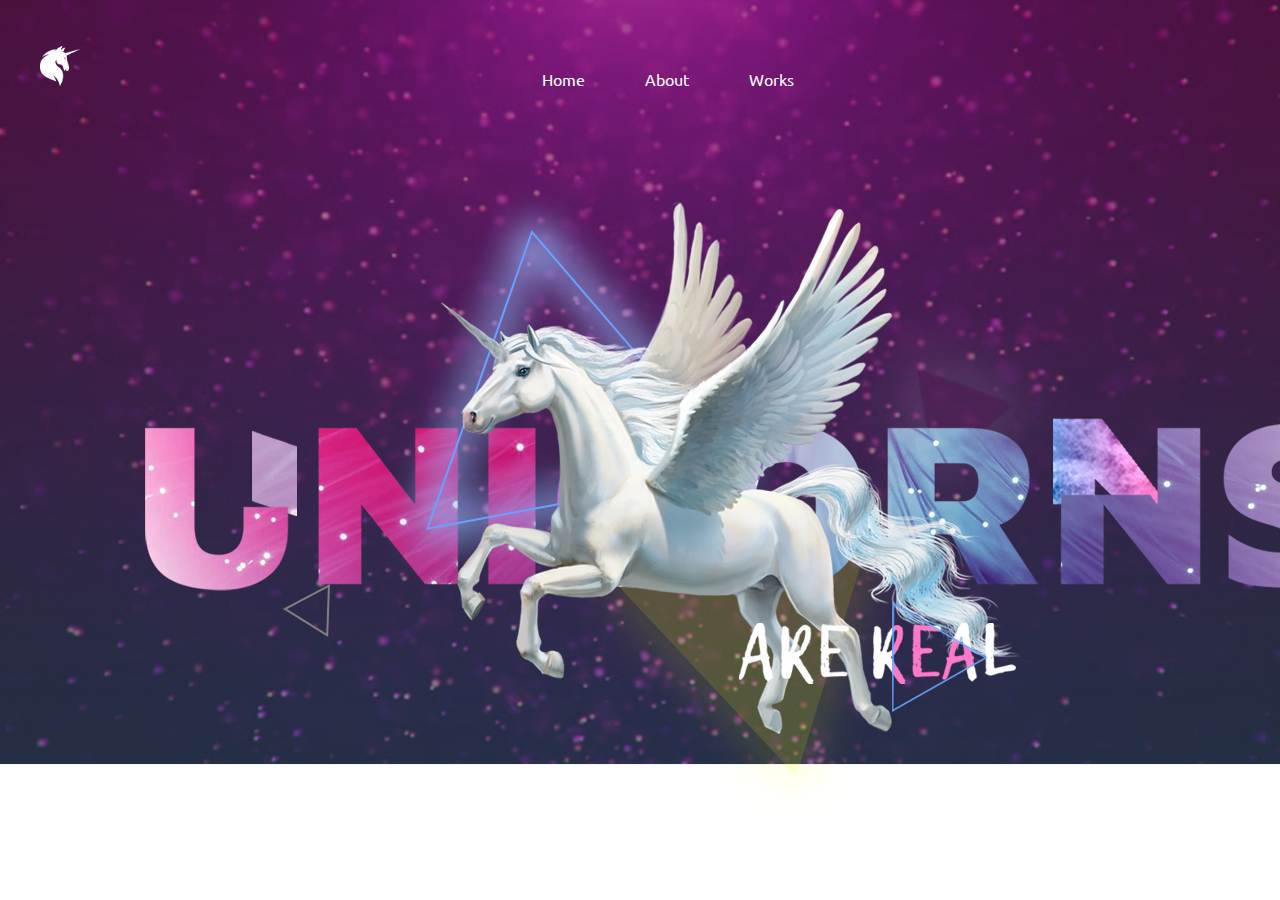
<file: parallax/paralax.htm>
<!DOCTYPE html>
<html lang="en">

<head>
    <meta charset="UTF-8">
    <meta name="viewport" content="width=device-width, initial-scale=1.0">
    <title>Parallax Site</title>
    <script src="parallax.js"></script>
    <link rel="stylesheet" href="style.css">
    <link href="https://fonts.googleapis.com/css?family=Ubuntu:700&display=swap" rel="stylesheet">
</head>

<body>
    <main>
        <div class="container">
            <div class="header">
                <div class="logo">
                    <img src="./images/Logo.png" alt="" srcset="">
                </div>
                <div class="navlist">
                    <p><a href="#">Home</a></p>
                    <p><a href="#">About</a></p>
                    <p><a href="#">Works</a></p>
                </div>
            </div>
            <ul id="scene">
                <li class="layer" data-depth="0.7"> <img src="./images/filledpolygon.png" alt="Images" srcset=""> </li>
                <li class="layer" data-depth="-0.1"> <img src="./images/lettercuts.png" alt="Images" srcset=""> </li>
                <li class="layer" data-depth="-0.05"> <img src="./images/unicorntext.png" alt="Images" srcset=""> </li>
                <li class="layer" data-depth="0.15"> <img src="./images/polygons.png" alt="Images" srcset=""> </li>
                <li class="layer" data-depth="0.05"> <img src="./images/unicorn.png" alt="Images" srcset=""> </li>
                <li class="layer" data-depth="0.09"> <img src="./images/arereal.png" alt="Images" srcset=""> </li>
            </ul>
            <script>
                var scene = document.getElementById('scene');
                var Parallax = new Parallax(scene);
            </script>
        </div>
    </main>
</body>

</html>
</file>
<file: body-border/style.css>
#top, #bottom, #left, #right {
	background: linear-gradient(to right,#1BCA9B,#53E0BC);
	position: fixed;
}
#left, #right {
	top: 0; bottom: 0;
	width: 25px;
}
#left { left: 0; }
#right { right: 0; }		
#top, #bottom {
	left: 0; right: 0;
	height: 25px;
}
#top { top: 0; }
#bottom { bottom: 0; }

@media 

/* Fairly small screens including iphones */
only screen and (max-width: 500px),
/* iPads */
only screen and (min-device-width: 768px) and (max-device-width: 1024px) {
	#top, #bottom, #left, #right { display: none; }
}
</file>
<file: portraitEffect/style.css>
body{
    margin: 0;
    padding: 0;
    font-family: 'Poppins', sans-serif;
    display: flex;
    align-items: center;
    justify-content: center;
    height: 100vh;
    background: #000;
}
p{
    font-size: 10px;
    line-height: 10px;
    background: url(halloween.jpg);
    background-size: contain;
    background-attachment: fixed;
    -webkit-background-clip: text;
    -webkit-text-fill-color: rgba(255, 255, 255, 0.1);
}
</file>
<file: smokeEffect/style.css>
body{
    margin: 0;
    padding: 0;
}
section{
    height: 100vh;
    background: #000;
}
video{
    object-fit: cover;
}
.container{
    display: block;
    position: relative;
    width: 100%;
    height: 100%;
    border: 2px solid white;
    background-color: #000;
    object-fit: cover;
}
.container:after{
    content: '';
    display: block;
    position: absolute;
    width: 100%;
    height: 100%;
    background-image: linear-gradient(45deg, white, red, orange, yellow, lightGreen);
    top: 0;
    left: 0;
    mix-blend-mode: color;
}
h1{
    margin: 0;
    padding: 0;
    position: absolute;
    top: 50%;
    transform: translateY(-50%);
    width: 100%;
    text-align: center;
    color: #fff;
    font-size: 5em;
    font-family: sans-serif;
    letter-spacing: 0.2em;
}
h1 span{
    opacity: 0;
    display: inline-block;
    animation: animate 1s linear forwards;
}
@keyframes animate{
    0%{
        opacity: 0;
        transform: rotateY(90deg);
        filter: blur(10px);
    }
    100%{
        opacity: 1;
        transform: rotateY(0deg);
        filter: blur(0);
    }
}
h1 span:nth-child(1){
    animation-delay: 1s;
}
h1 span:nth-child(2){
    animation-delay: 1.5s;
}
h1 span:nth-child(3){
    animation-delay: 2s;
}
h1 span:nth-child(4){
    animation-delay: 2.5s;
}
h1 span:nth-child(5){
    animation-delay: 3s;
}
h1 span:nth-child(6){
    animation-delay: 3.5s;
}
h1 span:nth-child(7){
    animation-delay: 4s;
}
</file>
<file: typewriter/style.css>
body {
    background-color:#ce3635;
    text-align: center;
    color:#fff;
    padding-top:10em;
  }
  
  * { color:#fff; text-decoration: none;}
</file>
<file: wavy/style.css>
*{
    margin: 0;
    padding: 0;
    box-sizing: border-box;
    font-family: 'Poppins', sans-serif;
}
section{
    position: absolute;
    width: 100%;
    height: 100vh;
    background: #111;
    display: flex;
    justify-content: center;
    align-items: center;
}
section h2{
    position: relative;
    font-size: 6em;
    color: #fff;
}
section svg{
    position: absolute;
    top: 0;
    left: 0;
}
</file>
<file: C.A.R.D/3dPerspectiveCard/css/style.css>
@import url(https://fonts.googleapis.com/css?family=Roboto);
 html, body {
	 font-family: 'Roboto', sans-serif;
	 height: 100%;
}
 body {
	 background: -webkit-linear-gradient(top, #ddd 0%, #f0f0f0 40%);
	 background: linear-gradient(to bottom, #ddd 0%, #f0f0f0 40%);
	 -webkit-transform-style: preserve-3d;
	 transform-style: preserve-3d;
	 -webkit-transform: perspective(800px);
	 transform: perspective(800px);
	 background-image: url(data:image/png;
	base64,iVBORw0KGgoAAAANSUhEUgAAADIAAAAyCAMAAAAp4XiDAAAAUVBMVEWFhYWDg4N3d3dtbW17e3t1dXWBgYGHh4d5eXlzc3OLi4ubm5uVlZWPj4+NjY19fX2JiYl/f39ra2uRkZGZmZlpaWmXl5dvb29xcXGTk5NnZ2c8TV1mAAAAG3RSTlNAQEBAQEBAQEBAQEBAQEBAQEBAQEBAQEBAQEAvEOwtAAAFVklEQVR4XpWWB67c2BUFb3g557T/hRo9/WUMZHlgr4Bg8Z4qQgQJlHI4A8SzFVrapvmTF9O7dmYRFZ60YiBhJRCgh1FYhiLAmdvX0CzTOpNE77ME0Zty/nWWzchDtiqrmQDeuv3powQ5ta2eN0FY0InkqDD73lT9c9lEzwUNqgFHs9VQce3TVClFCQrSTfOiYkVJQBmpbq2L6iZavPnAPcoU0dSw0SUTqz/GtrGuXfbyyBniKykOWQWGqwwMA7QiYAxi+IlPdqo+hYHnUt5ZPfnsHJyNiDtnpJyayNBkF6cWoYGAMY92U2hXHF/C1M8uP/ZtYdiuj26UdAdQQSXQErwSOMzt/[base64]/LeX5GI1Ux1RWpgxpLuZ2+I+IjzZ8wqE4nilvQdkUdfhzI5QDWy+kw5Wgg2pGpeEVeCCA7b85BO3F9DzxB3cdqvBzWcmzbyMiqhzuYqtHRVG2y4x+KOlnyqla8AoWWpuBoYRxzXrfKuILl6SfiWCbjxoZJUaCBj1CjH7GIaDbc9kqBY3W/[base64]/7gC9hesnr+7wqCwG8c5yAg3AL1fm8T9AZtp/bbJGwl1pNrE7RuOX7PeMRUERVaPpEs+yqeoSmuOlokqw49pgomjLeh7icHNlG19yjs6XXOMedYm5xH2YxpV2tc0Ro2jJfxC50ApuxGob7lMsxfTbeUv07TyYxpeLucEH1gNd4IKH2LAg5TdVhlCafZvpskfncCfx8pOhJzd76bJWeYFnFciwcYfubRc12Ip/ppIhA1/mSZ/RxjFDrJC5xifFjJpY2Xl5zXdguFqYyTR1zSp1Y9p+tktDYYSNflcxI0iyO4TPBdlRcpeqjK/piF5bklq77VSEaA+z8qmJTFzIWiitbnzR794USKBUaT0NTEsVjZqLaFVqJoPN9ODG70IPbfBHKK+/q/AWR0tJzYHRULOa4MP+W/HfGadZUbfw177G7j/OGbIs8TahLyynl4X4RinF793Oz+BU0saXtUHrVBFT/DnA3ctNPoGbs4hRIjTok8i+algT1lTHi4SxFvONKNrgQFAq2/gFnWMXgwffgYMJpiKYkmW3tTg3ZQ9Jq+f8XN+A5eeUKHWvJWJ2sgJ1Sop+wwhqFVijqWaJhwtD8MNlSBeWNNWTa5Z5kPZw5+LbVT99wqTdx29lMUH4OIG/D86ruKEauBjvH5xy6um/Sfj7ei6UUVk4AIl3MyD4MSSTOFgSwsH/QJWaQ5as7ZcmgBZkzjjU1UrQ74ci1gWBCSGHtuV1H2mhSnO3Wp/3fEV5a+4wz//6qy8JxjZsmxxy5+4w9CDNJY09T072iKG0EnOS0arEYgXqYnXcYHwjTtUNAcMelOd4xpkoqiTYICWFq0JSiPfPDQdnt+4/wuqcXY47QILbgAAAABJRU5ErkJggg==);
}
 .wrap {
	 position: absolute;
	 perspective: 600px;
	 height: 100%;
	 width: 100%;
	 top: 0;
	 bottom: 0;
	 left: 0;
	 right: 0;
	 overflow: hidden;
	 text-align: center;
}
 .card-shadow, .card {
	 margin: 0 auto;
	 margin-top: 100px;
	 width: 300px;
	 height: 450px;
	 z-index: 1;
	 position: absolute;
	 border-radius: 10px;
	 top: 0px;
	 bottom: 0px;
	 left: 0px;
	 right: 0px;
}
 .card {
	 background: #fff url('https://images.unsplash.com/photo-1441716844725-09cedc13a4e7?fit=crop&fm=jpg&h=950&q=80&w=1925') 50% 50%;
	 background-size: 450%;
}
 .card-shine {
	 position: absolute;
	 width: 100%;
	 height: 100%;
	 transform-style: preserve-3d;
	 z-index: 1;
	 border-radius: 10px;
	 background: -webkit-linear-gradient(315deg, rgba(245, 245, 255, 0.1) 0%, rgba(255, 255, 255, 0) 60%);
	 background: linear-gradient(135deg, rgba(255, 255, 255, 0.1) 0%, rgba(255, 255, 255, 0) 60%);
	 z-index: -1;
}
 .card-shadow {
	 top: 10px;
	 transform-style: preserve-3d;
	 transform: translateZ(40px);
	 z-index: -1;
	 background: #b3b3b3;
	 transform: scale(0.5, 0.5);
	 box-shadow: 0 0 30px 10px #aaa;
}
 .card-front, .card-title, .card-subtitle {
	 position: absolute;
	 color: #fff;
	 transform-style: preserve-3d;
}
 .card-front {
	 border-radius: 10px;
	 width: 100%;
	 height: 100%;
	 z-index: 0;
	 background-color: rgba(0, 0, 0, .1);
}
 .card-title {
	 font-weight: 700;
	 text-align: left;
	 left: 30px;
	 bottom: 140px;
	 font-size: 35px;
	 line-height: 30px;
	 text-shadow: 0 5px 8px rgba(0, 0, 0, .65);
	 transform: translateZ(0px);
	 overflow: hidden;
	 margin: 0;
	 width: 80%;
}
 .card-subtitle {
	 font-weight: normal;
	 text-align: left;
	 left: 30px;
	 width: 80%;
	 bottom: 80px;
	 font-size: 25px;
	 line-height: 20px;
	 text-shadow: 0 3px 6px rgba(0, 0, 0, .8);
	 transform: translateZ(0px);
}
</file>
<file: true-parallax/trueParallax/css/style.css>
html{
    font-family: 'Bree Serif', serif;    
}
body{
    background: #121212;
    height: 1500px;
}
.display-1, .lead{
    color: #fff;
    text-transform: uppercase;
}
.intro .product-wrapper{
    position: relative;
    display: inline-block;
}
.intro .product-wrapper img{
    width: 300px;
}
.intro .product-wrapper .scroll-stable{
    position: relative;
    z-index: 99;
    width: 350px;
}
.intro .scroll-move{
    position: absolute;
    bottom: 0;
    left: 50%;
    margin-left: -150px;
}
#desc a{
    font-family: 'Bree Serif', serif;
    color: #fff;
    font-size: 40px;
    text-transform: uppercase;
    text-decoration: none;
}
#desc p{
    margin: 0 auto;
    font-family: 'Bree Serif', serif;
}
</file>
<file: true-parallax/trueParallax_2/css/style.css>
.heading{
    margin-top: 3%;
}
body{
    font-family: 'Segoe UI', Tahoma, Geneva, Verdana, sans-serif;
    background: #1b1b1b;
    color: #F2F2F2;
    overflow-x: hidden;
}
.info .img-wrapper{
    position: relative;
}
.info .img-wrapper .absolute{
    position: absolute;
    left:0;
    top: 0;
    z-index: -1;
}
.info .max-vh-80{
    max-height: 80vh;
}
p{
    width: 100%;
    font-family: tahoma;
}
</file>
<file: parallax/style.css>
*{
    margin: 0;
    padding: 0;
    text-decoration: none;
}
.container{
    background: url(images/background.jpg);
    width: 100%;
    height: 93vh; 
    overflow: hidden;
    background-position: center;
    background-size: cover;
}
.header{
    display: flex;
    height: 10vh;
    align-items: flex-end;
}
.logo{
    flex: 2;
}
.logo img{
    height: 40px;
    margin-left: 40px;
}
.navlist{
    flex: 3;   
    display: flex;
}
.navlist a{
    margin: 0 30px;
    font-family: 'Ubuntu', sans-serif;
    color: #fff;
}
a:{
    border-bottom: 1px solid #fff;
}
</file>
